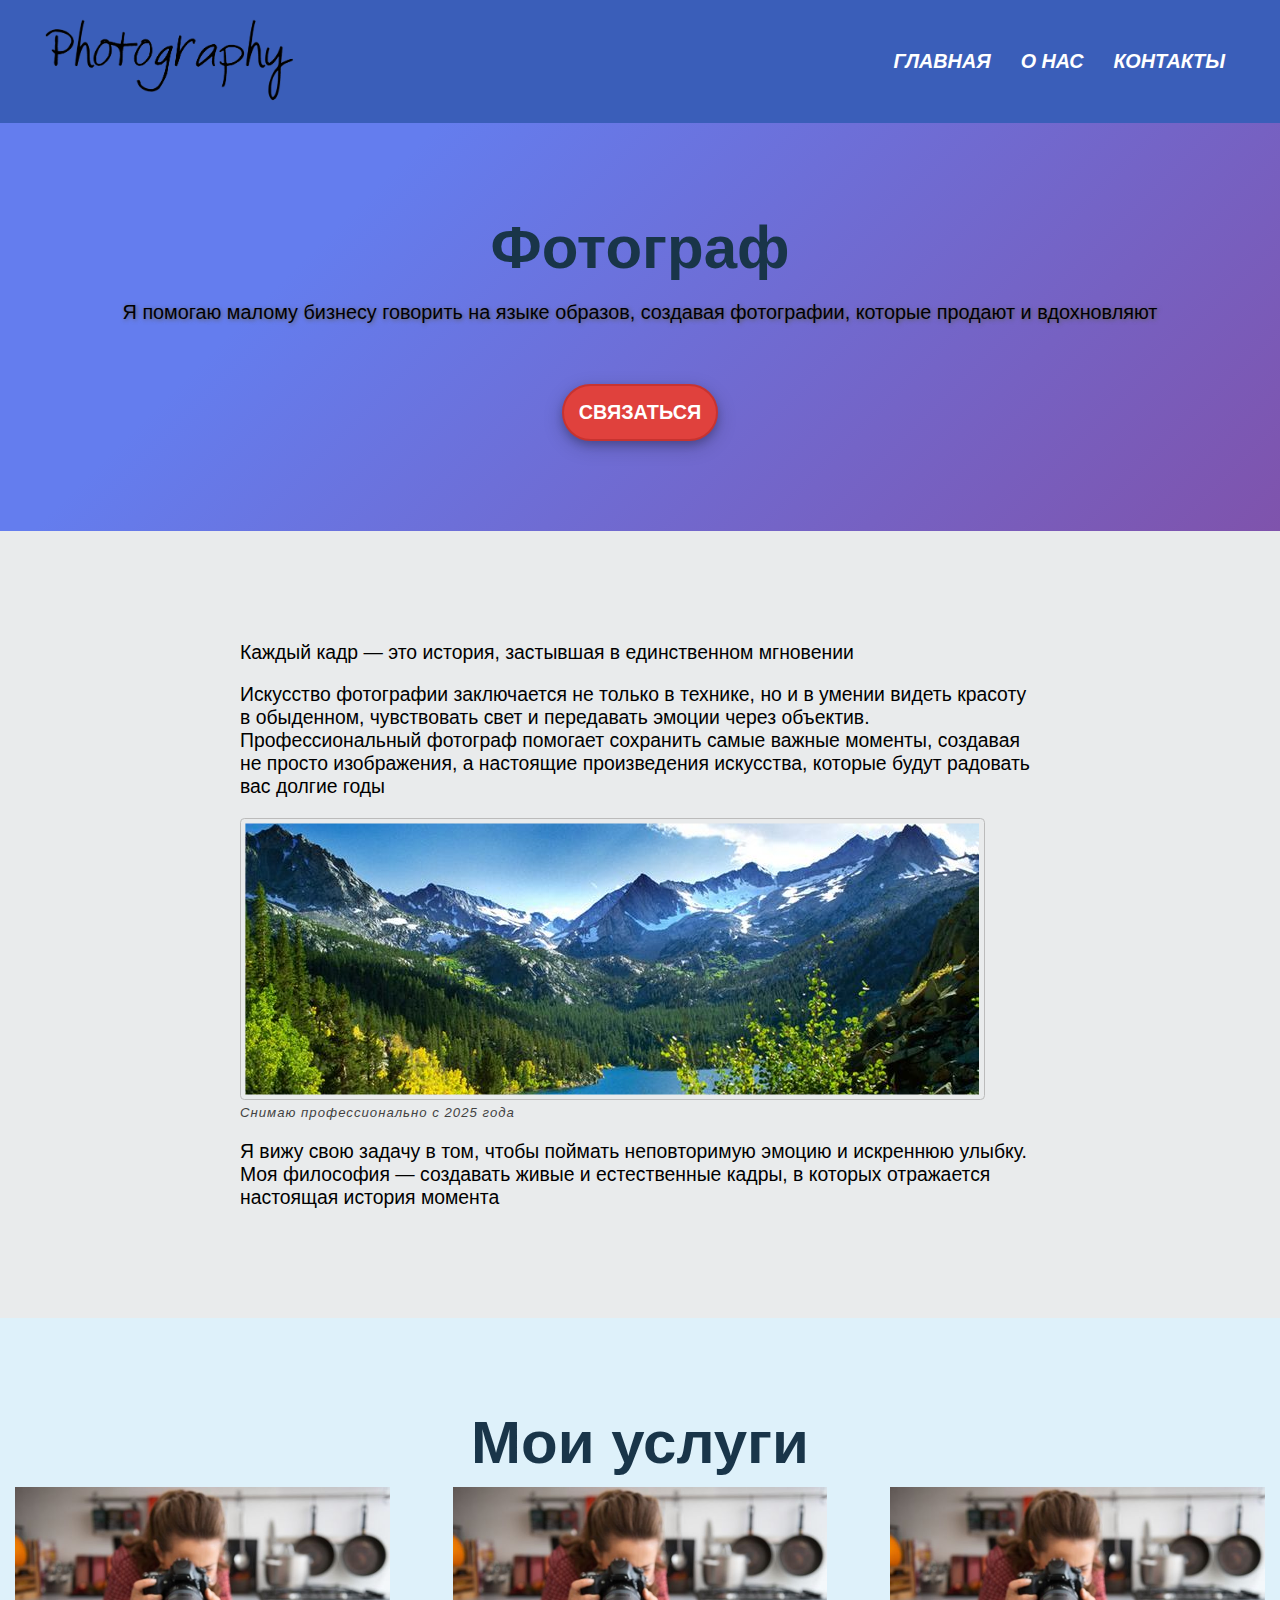
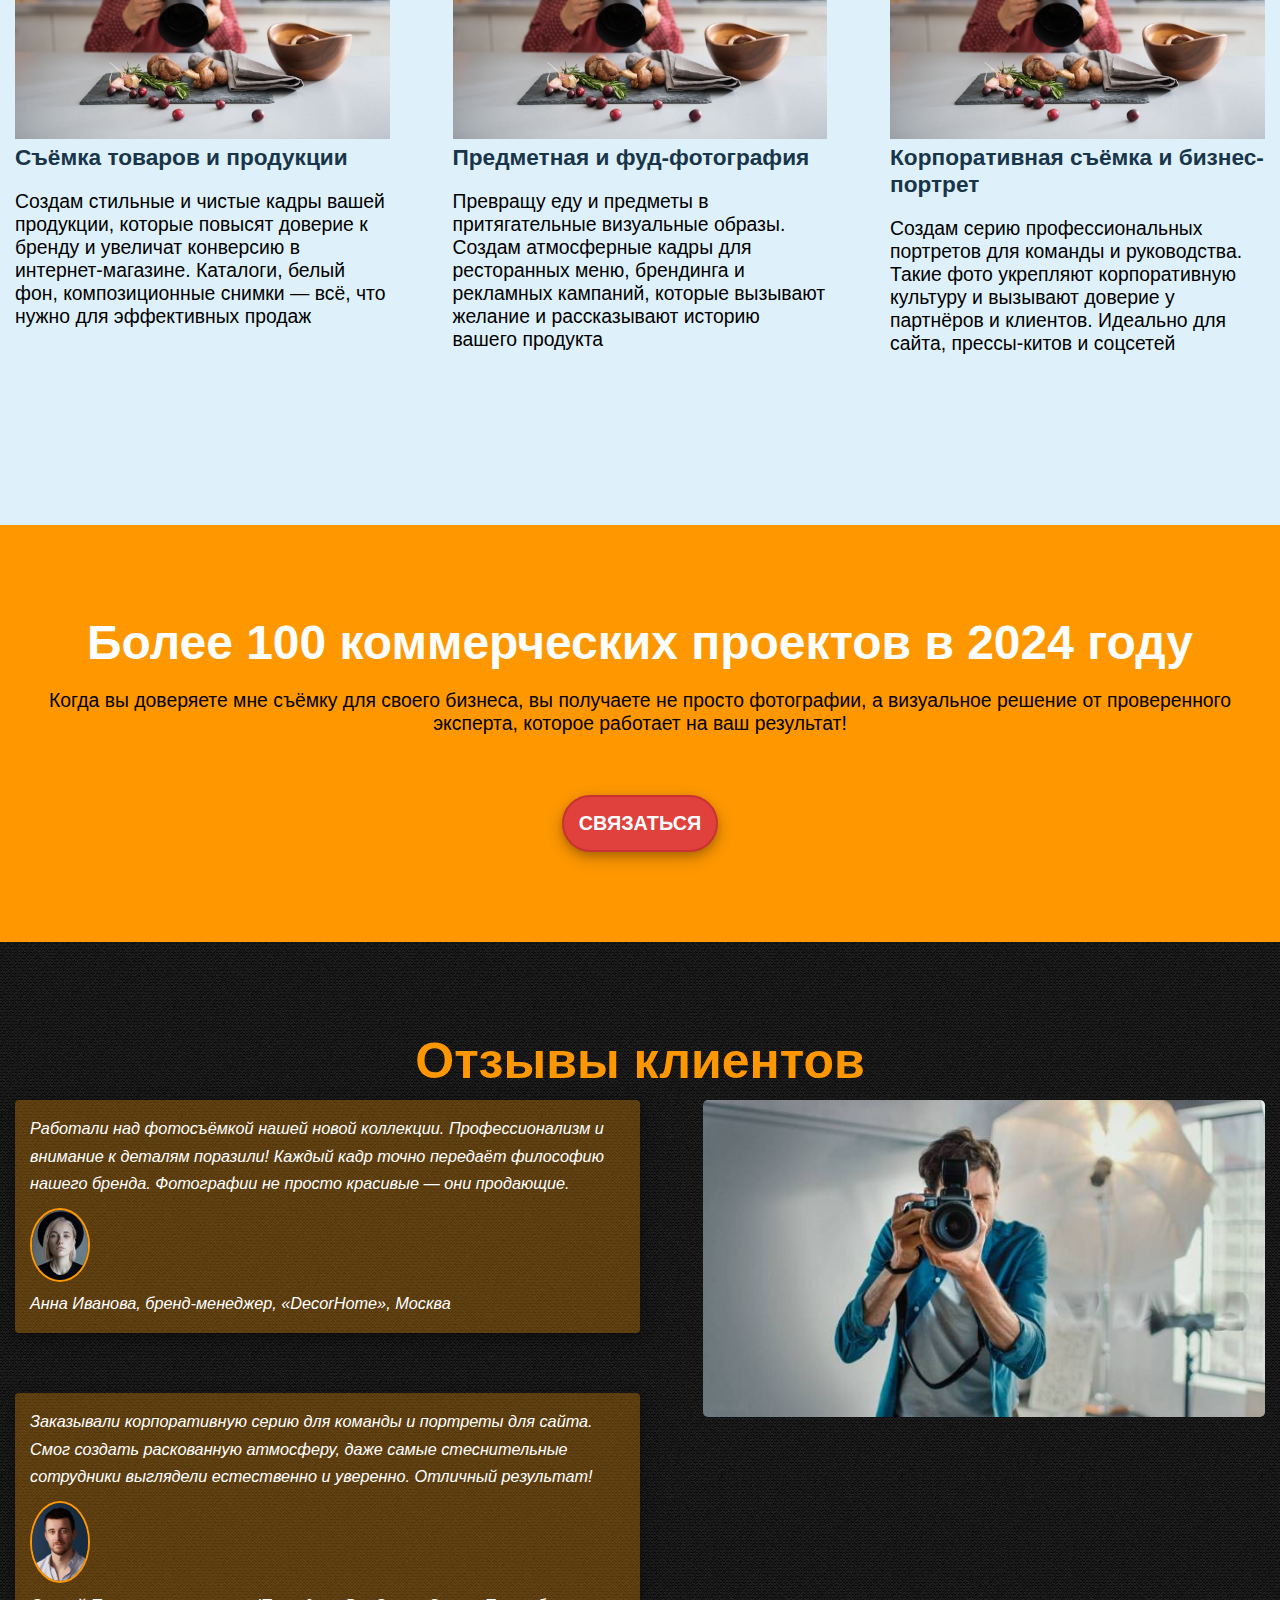
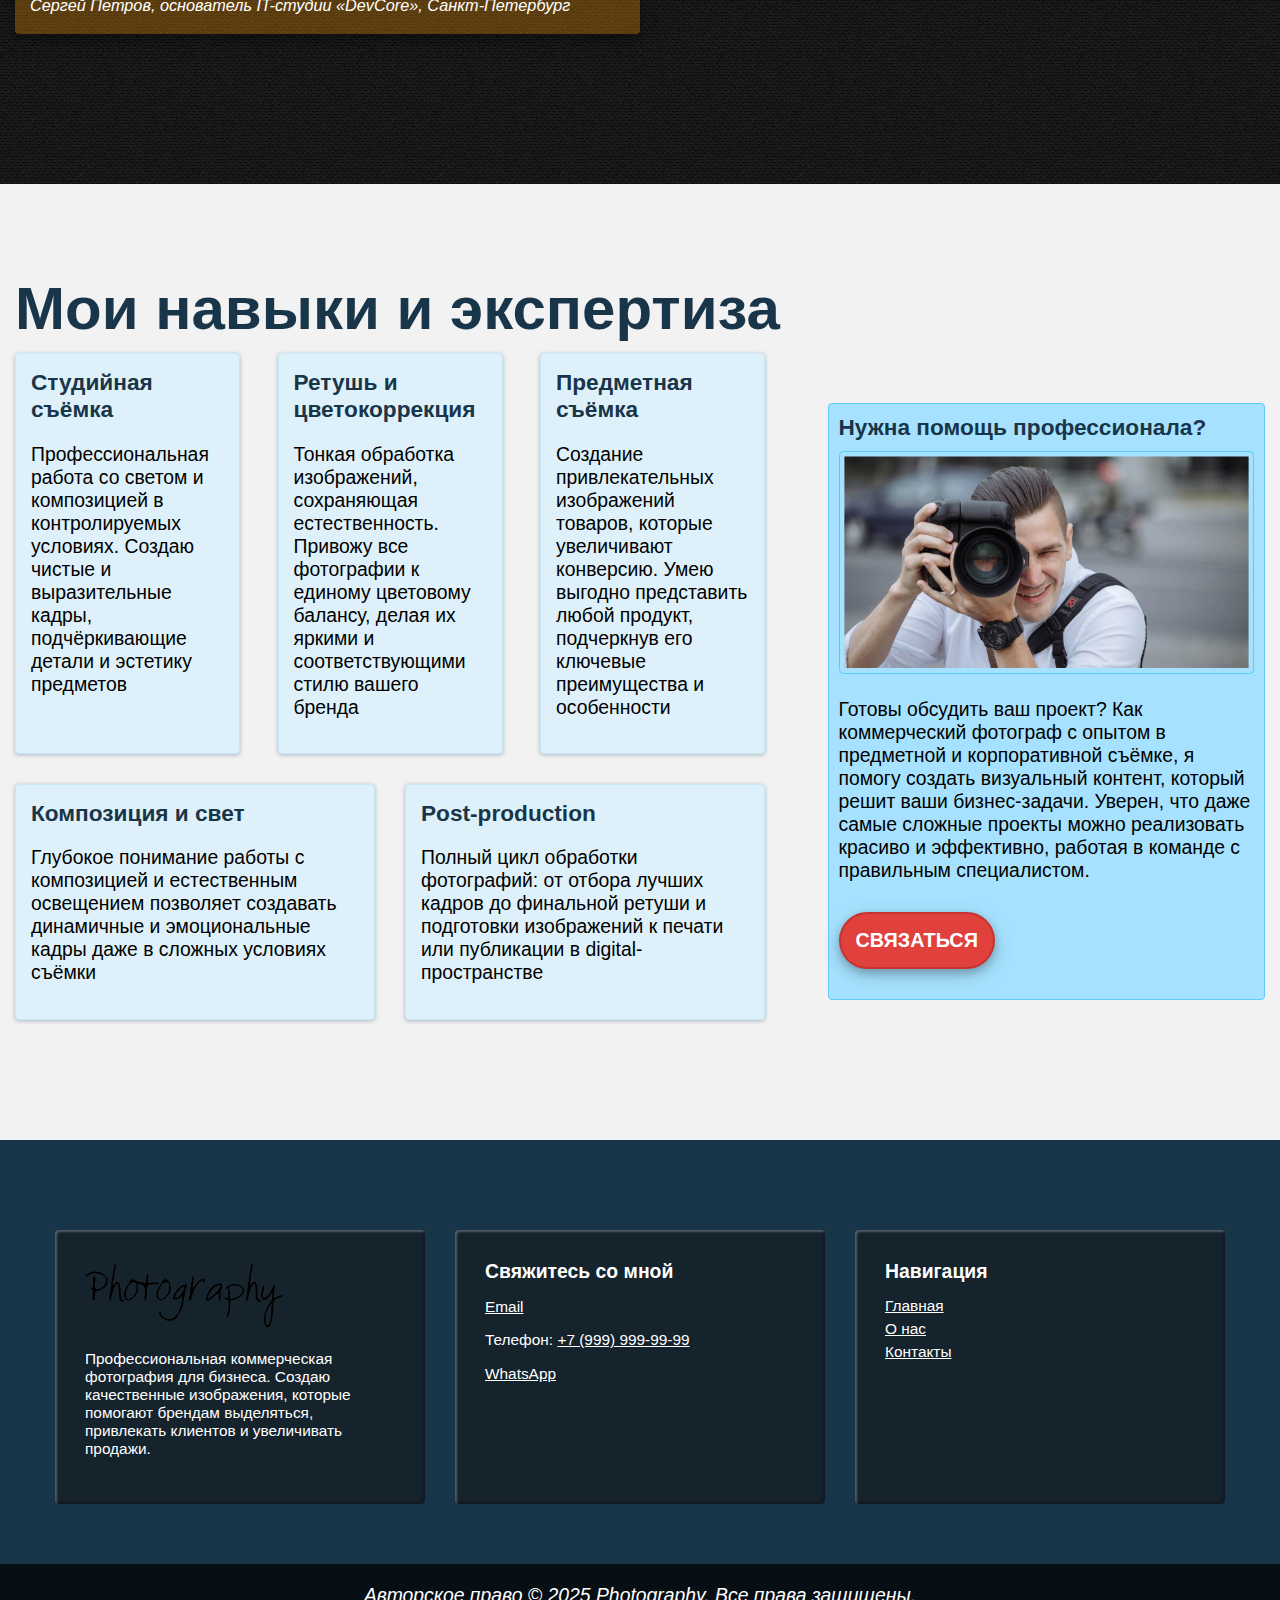
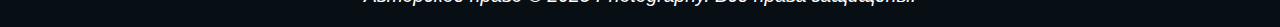
<file: index.html>
<!DOCTYPE html>
<html lang="en">
<head>
  <meta charset="UTF-8">
  <meta http-equiv="X-UA-Compatible" content="IE=edge">
  <meta name="viewport" content="width=device-width, initial-scale=1.0">
  <link rel="stylesheet" href="style.css">
  <link rel="shortcut icon" href="favicon.png" type="image/x-icon">
  <title>Главная</title>
</head>
<body>
<header>
  <nav>
    <div class="logo-container">
      <a href="index.html"><img src="img/photography.png" alt="logo"></a>
    </div>
    <div class="navigation-container">
      <ul>
        <li><a href="index.html">ГЛАВНАЯ</a></li>
        <li><a href="about.html">О НАС</a></li>
        <li><a href="contact.html">КОНТАКТЫ</a></li>
      </ul>
    </div>
  </nav>
</header>
  <section class="banner">
    <h1>Фотограф</h1>
    <p>Я помогаю малому бизнесу говорить на языке образов, создавая фотографии, которые продают и вдохновляют</p>
    <a class="button_a" href="./contact.html">Связаться</a>
  </section>
  <section class="sec-intro">
    <div class="col">
      <p>Каждый кадр — это история, застывшая в единственном мгновении</p>
      <p>Искусство фотографии заключается не только в технике, но и в умении видеть красоту в обыденном, чувствовать свет и передавать эмоции через объектив. Профессиональный фотограф помогает сохранить самые важные моменты, создавая не просто изображения, а настоящие произведения искусства, которые будут радовать вас долгие годы</p>
      <img src="img/Photo1.jpg" alt="mountains">
      <figcaption>Снимаю профессионально с 2025 года</figcaption>
      <p>Я вижу свою задачу в том, чтобы поймать неповторимую эмоцию и искреннюю улыбку. Моя философия — создавать живые и естественные кадры, в которых отражается настоящая история момента</p>
    </div>
  </section>
  <section class="sec-core-services">
    <h2>Мои услуги</h2>
    <div class="sec-core-services-wrapper">
      <div class="card">
        <img src="./img/Photo4.jpg" alt="filming of goods">
        <h3>Съёмка товаров и продукции</h3>
        <p>Создам стильные и чистые кадры вашей продукции, которые повысят доверие к бренду и увеличат конверсию в интернет-магазине. Каталоги, белый фон, композиционные снимки — всё, что нужно для эффективных продаж</p>
      </div>
      <div class="card">
        <img src="./img/Photo4.jpg" alt="food photography">
        <h3>Предметная и фуд-фотография</h3>
        <p>Превращу еду и предметы в притягательные визуальные образы. Создам атмосферные кадры для ресторанных меню, брендинга и рекламных кампаний, которые вызывают желание и рассказывают историю вашего продукта</p>
      </div>
      <div class="card">
        <img src="./img/Photo4.jpg" alt="corporate photography">
        <h3>Корпоративная съёмка и бизнес-портрет</h3>
        <p>Создам серию профессиональных портретов для команды и руководства. Такие фото укрепляют корпоративную культуру и вызывают доверие у партнёров и клиентов. Идеально для сайта, прессы-китов и соцсетей</p>
      </div>
    </div>
  </section>
  <section class="sec-completed-projects">
    <h3>Более 100 коммерческих проектов в 2024 году</h3>
    <p>Когда вы доверяете мне съёмку для своего бизнеса, вы получаете не просто фотографии, а визуальное решение от проверенного эксперта, которое работает на ваш результат!</p>
    <a class="button_a" href="contact.html">Связаться</a>
  </section>
  <section class="sec-testimonials">
    <h3>Отзывы клиентов</h3>
    <div class="sec-testimonials-wrapper">
      <div class="sec-testimonials-wrapper-speaches">
        <div class="card">
          <blockquote>
            Работали над фотосъёмкой нашей новой коллекции. Профессионализм и внимание к деталям поразили! Каждый кадр точно передаёт философию нашего бренда. Фотографии не просто красивые — они продающие. 
          </blockquote>
          <img src="./img/Photo2.jpg" alt="client1" width="60" height="40">
          <p>Анна Иванова, бренд-менеджер, «DecorHome», Москва</p>
        </div>
        <div class="card">
          <blockquote>
            Заказывали корпоративную серию для команды и портреты для сайта. Смог создать раскованную атмосферу, даже самые стеснительные сотрудники выглядели естественно и уверенно. Отличный результат!
          </blockquote>
          <img src="./img/Photo3.jpg" alt="client2" width="60" height="40">
          <p>Сергей Петров, основатель IT-студии «DevCore», Санкт-Петербург</p>
        </div>
      </div>
      <div class="sec-testimonials-wrapper-promo-photo">
        <img src="./img/photograf2.jpg" alt="business interactions">
      </div>
    </div>
  </section>
  <section class="expertise">
    <h2>Мои навыки и экспертиза</h2>
    <div class="expertise-container">
      <div class="expertise-wrapper">
        <div class="programming-skills">
          <div class="html item">
            <h3>Студийная съёмка</h3>
            <p>Профессиональная работа со светом и композицией в контролируемых условиях. Создаю чистые и выразительные кадры, подчёркивающие детали и эстетику предметов</p>
          </div>
          <div class="css item">
            <h3>Ретушь и цветокоррекция</h3>
            <p>Тонкая обработка изображений, сохраняющая естественность. Привожу все фотографии к единому цветовому балансу, делая их яркими и соответствующими стилю вашего бренда</p>
          </div>
          <div class="javascript item">
            <h3>Предметная съёмка</h3>
            <p>Создание привлекательных изображений товаров, которые увеличивают конверсию. Умею выгодно представить любой продукт, подчеркнув его ключевые преимущества и особенности</p>
          </div>
        </div>
        <div class="other-skills">
          <div class="seo item">
            <h3>Композиция и свет</h3>
            <p>Глубокое понимание работы с композицией и естественным освещением позволяет создавать динамичные и эмоциональные кадры даже в сложных условиях съёмки
            </p>
          </div>
          <div class="photoshop item">
            <h3>Post-production</h3>
            <p>Полный цикл обработки фотографий: от отбора лучших кадров до финальной ретуши и подготовки изображений к печати или публикации в digital-пространстве
            </p>
          </div>
        </div>
      </div>
      <div class="cta">
        <h3>Нужна помощь профессионала?</h3>
        <img src="./img/photograf1.jpg" alt="specialist">
        <p>Готовы обсудить ваш проект? Как коммерческий фотограф с опытом в предметной и корпоративной съёмке, я помогу создать визуальный контент, который решит ваши бизнес-задачи. Уверен, что даже самые сложные проекты можно реализовать красиво и эффективно, работая в команде с правильным специалистом.</p>
        <a class="button_a" href="contact.html">Связаться</a>
      </div>
    </div>
  </section>
  <footer>
    <div class="footer-container">
      <div class="footer-col">
        <img src="./img/photography.png" alt="logo">
        <p>Профессиональная коммерческая фотография для бизнеса. Создаю качественные изображения, которые помогают брендам выделяться, привлекать клиентов и увеличивать продажи.</p>
      </div>
      <div class="footer-col">
        <h4>Свяжитесь со мной</h4>
        <p><a href="">Email</a></p>
        <p>Телефон: <a href="">+7 (999) 999-99-99</a></p>
        <p><a href="">WhatsApp</a></p>
      </div>
      <div class="footer-col">
        <h4>Навигация</h4>
        <nav>
          <ul>
            <li><a href="index.html">Главная</a></li>
            <li><a href="about.html">О нас</a></li>
            <li><a href="contact.html">Контакты</a></li>
          </ul>
        </nav>        
      </div>
    </div>
    <div class="bottombar">Авторское право © 2025 Photography. Все права защищены.</div>
  </footer>
</body>
</html>
</file>
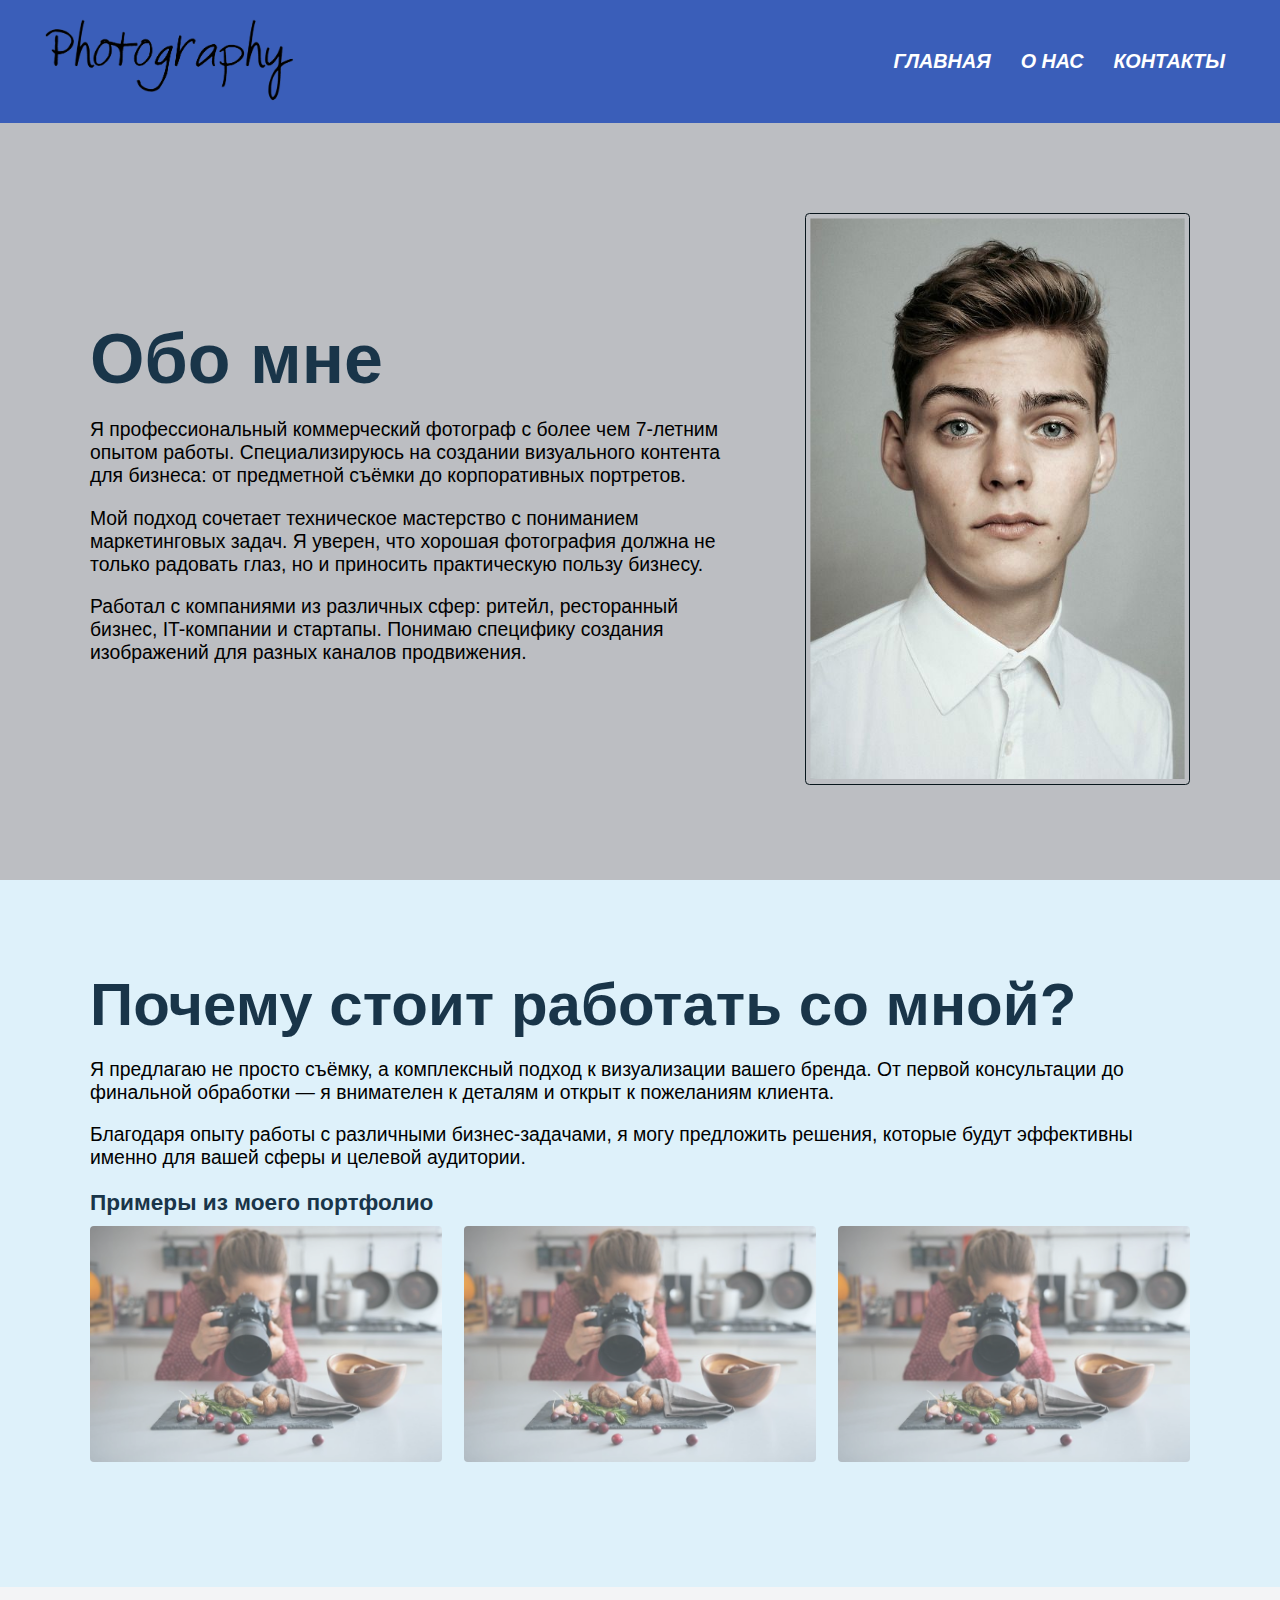
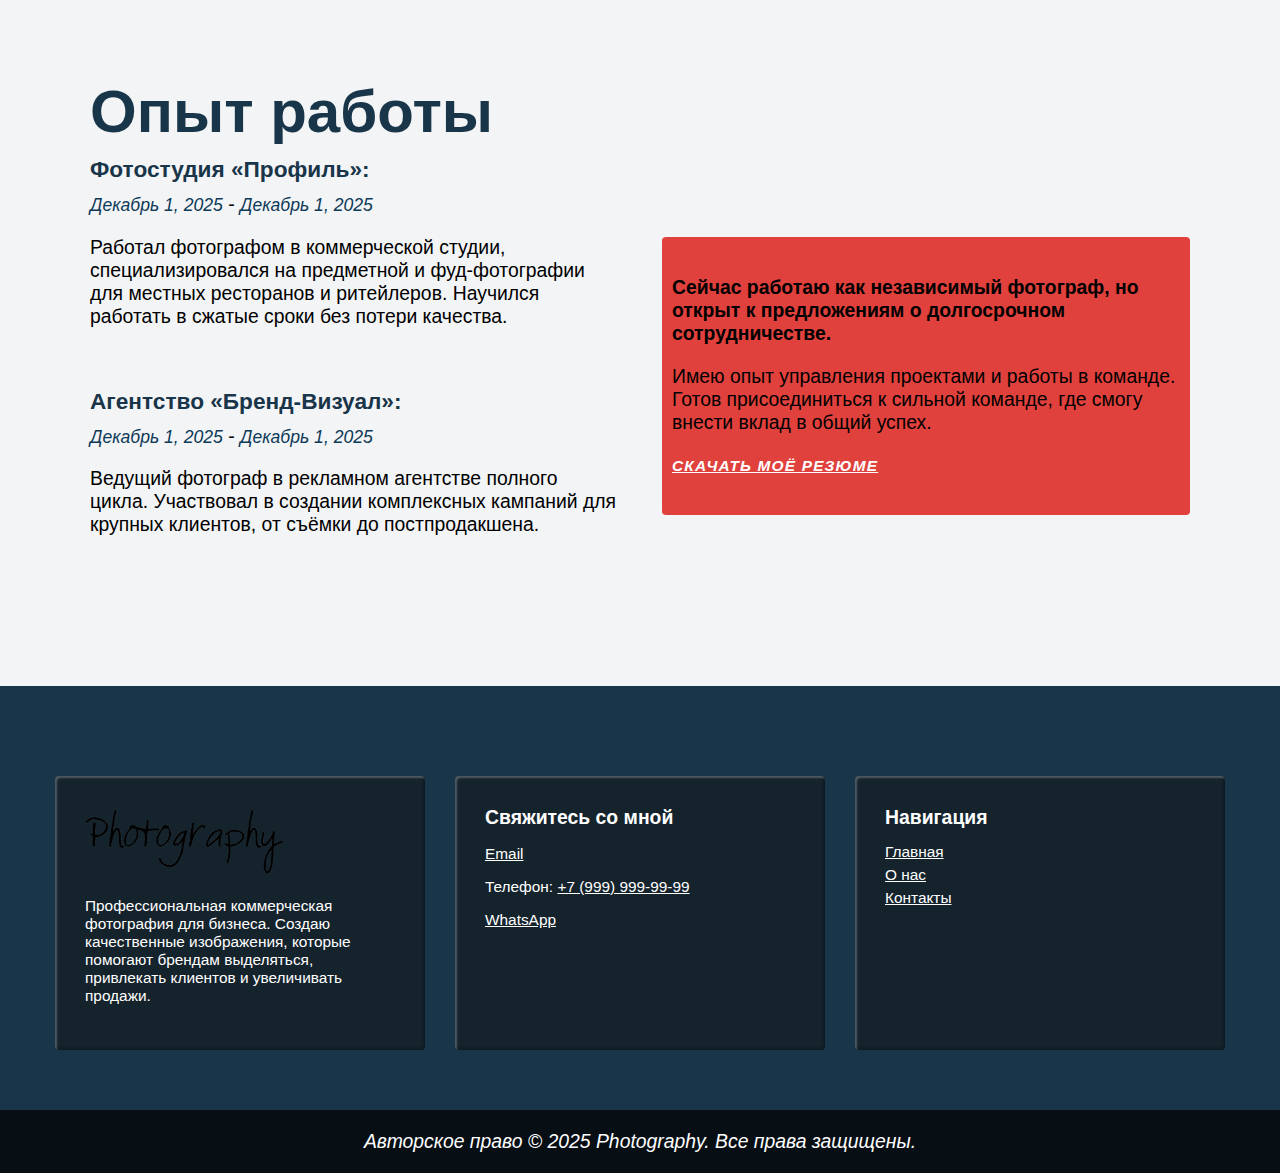
<file: about.html>
<!DOCTYPE html>
<html lang="en">
<head>
  <meta charset="UTF-8">
  <meta http-equiv="X-UA-Compatible" content="IE=edge">
  <meta name="viewport" content="width=device-width, initial-scale=1.0">
  <link rel="stylesheet" href="style.css">
  <link rel="shortcut icon" href="favicon.png" type="image/x-icon">
  <title>О нас</title>
</head>
<body>
<header>
  <nav>
    <div class="logo-container">
      <a href="index.html"><img src="img/photography.png" alt="logo"></a>
    </div>
    <div class="navigation-container">
      <ul>
        <li><a href="index.html">ГЛАВНАЯ</a></li>
        <li><a href="about.html">О НАС</a></li>
        <li><a href="contact.html">КОНТАКТЫ</a></li>
      </ul>
    </div>
  </nav>
</header>
<section class="about">
    <div class="about-container">
      <div class="about-me">
        <h1>Обо мне</h1>
        <p>Я профессиональный коммерческий фотограф с более чем 7-летним опытом работы. Специализируюсь на создании визуального контента для бизнеса: от предметной съёмки до корпоративных портретов.</p>
        <p>Мой подход сочетает техническое мастерство с пониманием маркетинговых задач. Я уверен, что хорошая фотография должна не только радовать глаз, но и приносить практическую пользу бизнесу.</p>
        <p>Работал с компаниями из различных сфер: ритейл, ресторанный бизнес, IT-компании и стартапы. Понимаю специфику создания изображений для разных каналов продвижения.</p>
      </div>
      <div class="my-photo">
        <img src="./img/Photo5.jpg" alt="photographer">
      </div>
    </div>
  </section>
  <section class="why">
    <div class="why-container">
      <h2>Почему стоит работать со мной?</h2>
      <p>Я предлагаю не просто съёмку, а комплексный подход к визуализации вашего бренда. От первой консультации до финальной обработки — я внимателен к деталям и открыт к пожеланиям клиента.</p>
      <p>Благодаря опыту работы с различными бизнес-задачами, я могу предложить решения, которые будут эффективны именно для вашей сферы и целевой аудитории.</p>
      <h3>Примеры из моего портфолио</h3>
      <div class="work-samples">
        <div><img src="./img/Photo4.jpg" alt="portfolio"></div>
        <div><img src="./img/Photo4.jpg" alt="portfolio"></div>
        <div><img src="./img/Photo4.jpg" alt="portfolio"></div>
      </div>
    </div>
  </section>
  <section class="past-employment">
    <div class="past-employment-container">
      <h2>Опыт работы</h2>
      <div class="past-present">
        <div class="companies">
          <div class="org">
            <h3>Фотостудия «Профиль»:</h3>
            <time datetime="2017-03-01">Декабрь 1, 2025</time> - <time datetime="2019-11-30">Декабрь 1, 2025</time>
            <p>Работал фотографом в коммерческой студии, специализировался на предметной и фуд-фотографии для местных ресторанов и ритейлеров. Научился работать в сжатые сроки без потери качества.</p>
          </div>
          <div class="org">
            <h3>Агентство «Бренд-Визуал»:</h3>
            <time datetime="2020-02-01">Декабрь 1, 2025</time> - <time datetime="2023-08-31">Декабрь 1, 2025</time>
            <p>Ведущий фотограф в рекламном агентстве полного цикла. Участвовал в создании комплексных кампаний для крупных клиентов, от съёмки до постпродакшена.</p>
          </div>
        </div>
        <div class="cv">
          <p>Сейчас работаю как независимый фотограф, но открыт к предложениям о долгосрочном сотрудничестве.</p>
          <p>Имею опыт управления проектами и работы в команде. Готов присоединиться к сильной команде, где смогу внести вклад в общий успех.</p>
          <p><a href="" target="_blank">Скачать моё резюме</a></p>
        </div>
      </div>
    </div>
  </section>
  <footer>
    <div class="footer-container">
      <div class="footer-col">
        <img src="./img/photography.png" alt="logo">
        <p>Профессиональная коммерческая фотография для бизнеса. Создаю качественные изображения, которые помогают брендам выделяться, привлекать клиентов и увеличивать продажи.</p>
      </div>
      <div class="footer-col">
        <h4>Свяжитесь со мной</h4>
        <p><a href="">Email</a></p>
        <p>Телефон: <a href="">+7 (999) 999-99-99</a></p>
        <p><a href="">WhatsApp</a></p>
      </div>
      <div class="footer-col">
        <h4>Навигация</h4>
        <nav>
          <ul>
            <li><a href="index.html">Главная</a></li>
            <li><a href="about.html">О нас</a></li>
            <li><a href="contact.html">Контакты</a></li>
          </ul>
        </nav>        
      </div>
    </div>
    <div class="bottombar">Авторское право © 2025 Photography. Все права защищены.</div>
  </footer>
</body>
</html>
</file>
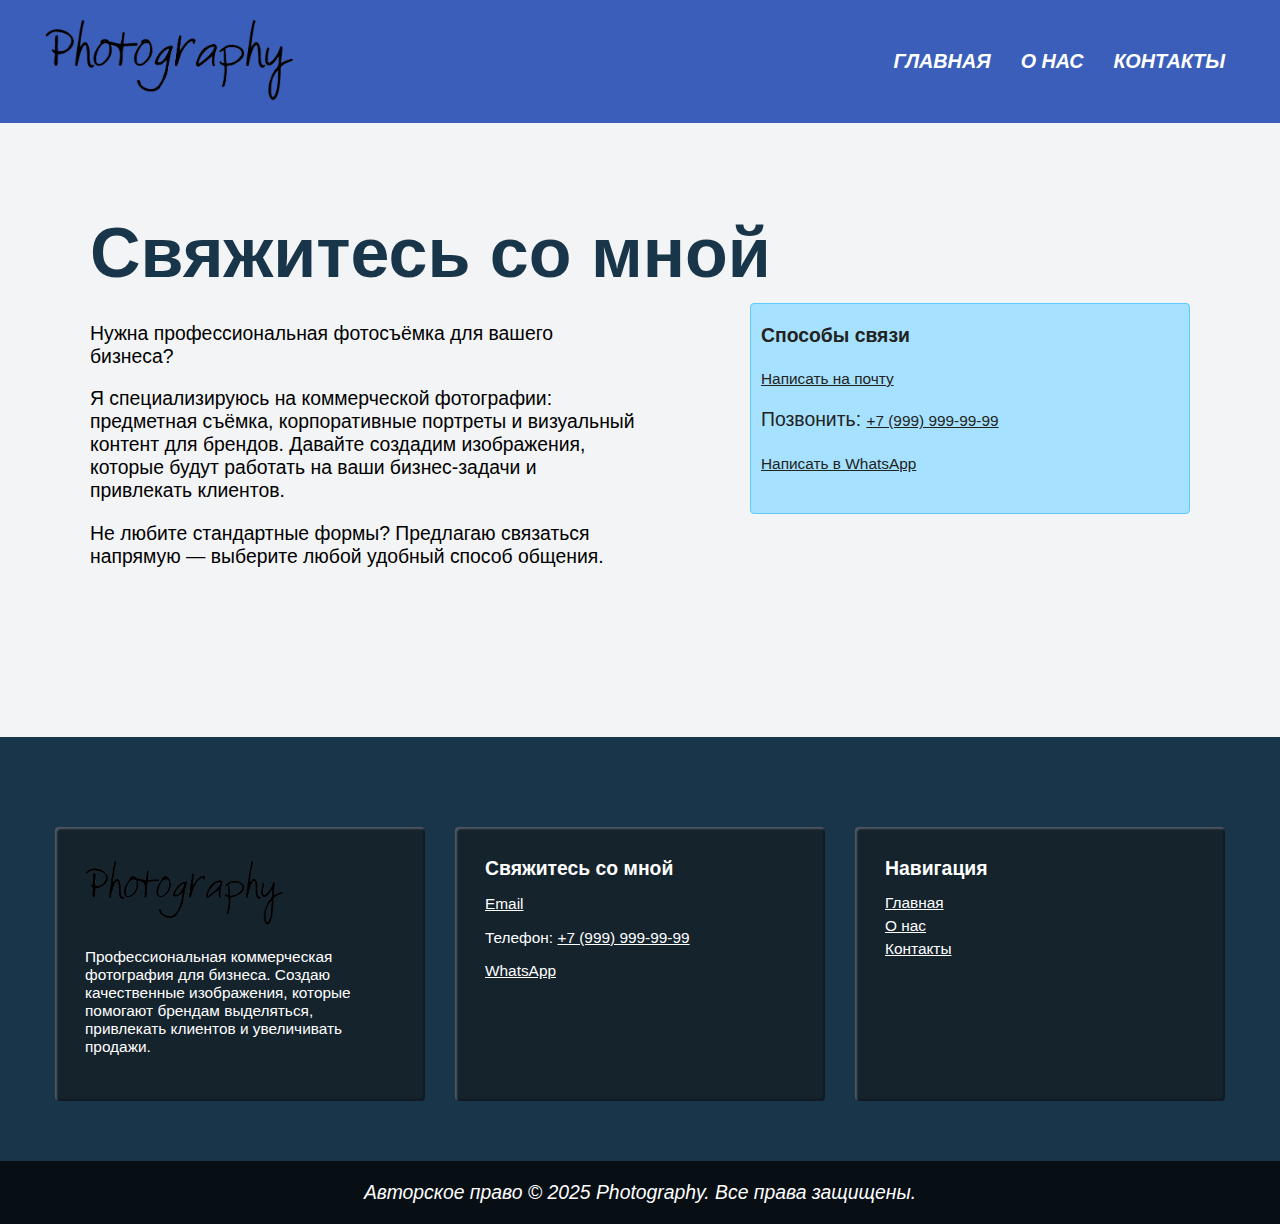
<file: contact.html>
<!DOCTYPE html>
<html lang="en">
<head>
  <meta charset="UTF-8">
  <meta http-equiv="X-UA-Compatible" content="IE=edge">
  <meta name="viewport" content="width=device-width, initial-scale=1.0">
  <link rel="stylesheet" href="style.css">
  <link rel="shortcut icon" href="favicon.png" type="image/x-icon">
  <title>Контакты</title>
</head>
<body>
<header>
  <nav>
    <div class="logo-container">
      <a href="index.html"><img src="img/photography.png" alt="logo"></a>
    </div>
    <div class="navigation-container">
      <ul>
        <li><a href="index.html">ГЛАВНАЯ</a></li>
        <li><a href="about.html">О НАС</a></li>
        <li><a href="contact.html">КОНТАКТЫ</a></li>
      </ul>
    </div>
  </nav>
</header>
  <section class="contact">
    <div class="contact-wrapper">
      <h1>Свяжитесь со мной</h1>
      <div class="contact-row">
        <div class="greeting">
          <p>Нужна профессиональная фотосъёмка для вашего бизнеса?</p>
          <p>Я специализируюсь на коммерческой фотографии: предметная съёмка, корпоративные портреты и визуальный контент для брендов. Давайте создадим изображения, которые будут работать на ваши бизнес-задачи и привлекать клиентов.</p>
          <p>Не любите стандартные формы? Предлагаю связаться напрямую — выберите любой удобный способ общения.</p>
        </div>
        <div class="contact-method">
          <h4>Способы связи</h4>
          <p><a href="">Написать на почту</a></p>
          <p>Позвонить: <a href="">+7 (999) 999-99-99</a></p>
          <p><a href="">Написать в WhatsApp</a></p>
        </div>
      </div>
    </div>
  </section>
  <footer>
    <div class="footer-container">
      <div class="footer-col">
        <img src="./img/photography.png" alt="logo">
        <p>Профессиональная коммерческая фотография для бизнеса. Создаю качественные изображения, которые помогают брендам выделяться, привлекать клиентов и увеличивать продажи.</p>
      </div>
      <div class="footer-col">
        <h4>Свяжитесь со мной</h4>
        <p><a href="">Email</a></p>
        <p>Телефон: <a href="">+7 (999) 999-99-99</a></p>
        <p><a href="">WhatsApp</a></p>
      </div>
      <div class="footer-col">
        <h4>Навигация</h4>
        <nav>
          <ul>
            <li><a href="index.html">Главная</a></li>
            <li><a href="about.html">О нас</a></li>
            <li><a href="contact.html">Контакты</a></li>
          </ul>
        </nav>        
      </div>
    </div>
    <div class="bottombar">Авторское право © 2025 Photography. Все права защищены.</div>
  </footer>
</body>
</html>
</file>
<file: style.css>
/* basic css (reset) */
* {
  box-sizing: border-box;
}
html, body {
  margin: 0;
  padding: 0;
  background-color: #F3F4F6;
  font-family: 'Lato', sans-serif;
  font-size: 1.1rem;
  font-weight: 400;
  /* available weights: 400, 700 & 400 italic */
}
img {
  max-width: 100%;
  height: auto;
}
ul{
  padding: 0;
  margin: 0;
}
figcaption {
  font-size:.75rem;
  font-style: italic;
  color: #424242;
  letter-spacing: 1px;
}
blockquote {
  padding: 0;
  margin: 0;
}
section {
  padding: 90px 15px;
}
h1, h2, h3, h4, h5, h6 {
  margin: 0 0 10px;
  color: #193549;
}
h1 {
  font-size: 35px;
}
h2 {
  font-size: 30px;
}

@media(min-width: 768px) {
  h1 {
    font-size: 70px;
  }
  h2 {
    font-size: 60px;
  }
}
.button_a {
  display: inline-block;
  text-decoration: none;
  text-transform: uppercase;
  font-weight: 700;
  font-size: 1.125rem;
  background-color: #E0413D;
  padding: 15px;
  border: 2px solid #c73330;
  border-radius: 45px;
  box-shadow: 0 4px 8px 0 rgba(0, 0, 0, 0.2), 0 6px 20px 0 rgba(0, 0, 0, 0.19);
  transition: background-color 0.8s ease;
}
.button_a:hover {
  background-color: #99130f;
}

header {
  background-color: #3a5eb9;
}
nav {
  max-width: 1200px;
  margin: 0 auto;
  display: flex;
  align-items: center;
}
nav .logo-container {
  max-width: 130px;
}
@media (min-width: 768px) {
  nav .logo-container {
    max-width: 250px;
  }
}
nav .logo-container a img {
  margin: 15px 5px;
}
nav .navigation-container {
  width: 100%;
}
nav .navigation-container ul {
  display: flex;
  justify-content: flex-end;
  align-items: center;
}
nav .navigation-container ul li {
  list-style: none;
  padding: 0;
  margin: 0;
}
nav .navigation-container ul li a {
  text-decoration: none;
  text-transform: uppercase;
  font-weight: 700;
  font-size: 1rem;
  font-style: italic;
  color: #FFFFFF;
  padding: 10px 5px;
  transition: all 0.9s ease-out;
}
@media (min-width: 768px) {
  nav .navigation-container ul li a {
    font-size: 1.125rem;
    padding: 30px 15px;
  }
}
nav .navigation-container ul li a:hover {
  background-color: #37415c;
  color: #E0413D;
}
/* footer */
footer {
  background-color: #193549;
  padding: 90px 0 0;
}
footer .footer-container {
  max-width: 1200px;
  margin: 0 auto;
}
footer .footer-container p, a, h4 {
  color: #FFFFFF;
}
footer .footer-container h4 {
  margin: 0 0 10px;
}
footer .footer-container p, a {
  font-size: .875rem;
}
footer .footer-container img {
  max-width: 200px;
}
footer .footer-container .footer-col {
  margin: 0 15px 60px;
  padding: 30px;
  border-radius: 4px;
  background: #15232D;
  box-shadow: 2px 2px 2px #15232D;
  box-shadow: inset 2px 2px 2px hsla(0,0%,100%,.25), inset -2px -2px 2px rgba(0,0,0,.25);
}
footer .footer-container .footer-col ul li {
  list-style: none;
}
@media (min-width: 768px) {
  footer .footer-container {
    display: flex;
    justify-content: space-between;
  }
  footer .footer-container .footer-col {
    flex-basis: 32%;
  }
}
footer .bottombar {
  padding: 20px 15px;
  background-color: #070e14;
  text-align: center;
  font-style: italic;
  color: #FFFFFF;
}
/* home page - index.html */
.banner {
  background-color: #7f53ac;
  background-image: linear-gradient(315deg, #7f53ac 0%, #647dee 74%);
  padding: 90px 15px;
  text-align: center;
}
.banner h1 {
  animation: changeColors 5s infinite;
}
@keyframes changeColors {
  0%   {color: #FFFFFF;}
  25%  {color: #d1cdcd;}
  50%  {color: #aba7a7;}
  75%  {color: #5e5c5c;}
  100% {color: #000000;}
}
.banner p {
  margin-bottom: 60px;
  text-shadow: 1px 1px 4px #5c5a5a;
  font-size: 1.125rem;
}

@media (min-width: 768px) {
  .banner h1 {
    font-size: 60px;
    font-weight: 700;
  }
}
.sec-intro {
  background-color: #E9EBEC;
}
.sec-intro .col {
  max-width: 800px;
  margin: 0 auto;
}
.sec-intro .col img {
  padding: 0.25rem;
  border: 1px solid #bbbbbb;
  border-radius: 0.25rem;
}
.sec-core-services {
  background-color: #def1fa;
} 
.sec-core-services h2 {
  text-align: center;
}
.sec-core-services .sec-core-services-wrapper {
  display: block;
}
.sec-core-services .sec-core-services-wrapper .card {
  margin-bottom: 60px;
}
@media (min-width: 768px) {
  .sec-core-services .sec-core-services-wrapper {
    display: flex;
    justify-content: space-between;
  }
  .sec-core-services .sec-core-services-wrapper .card {
    flex-basis: 30%;
  }
}
.sec-completed-projects {
  background-color: #FF9800;
  text-align: center;
}
.sec-completed-projects h3 {
  color: #FFFFFF;
}
.sec-completed-projects p {
  margin-bottom: 60px;
}
@media (min-width: 768px) {
  .sec-completed-projects h3 {
    font-size: 2.725rem;
  }
}
.sec-testimonials {
  background-color: #1C1C1C;
  background-image: url("./img/binding_dark.gif");
}
.sec-testimonials h3 {
  color: #FF9800;
  text-align: center;
}
.sec-testimonials .sec-testimonials-wrapper .sec-testimonials-wrapper-speaches .card {
  background-color: rgba(255, 152, 0, 0.3);
  padding: 15px;
  border-radius: 4px;
  color: #FFFFFF;
  font-style: italic;
  font-size: 0.925rem;
  line-height: 1.7;
  margin: 0 0 60px;
  box-shadow: 0 4px 8px 0 rgba(0, 0, 0, 0.2), 0 6px 20px 0 rgba(0, 0, 0, 0.19);
}
.sec-testimonials .sec-testimonials-wrapper .sec-testimonials-wrapper-speaches .card blockquote {
  margin-bottom: 10px;
}
.sec-testimonials .sec-testimonials-wrapper .sec-testimonials-wrapper-speaches .card p {
  margin: 0;
}
.sec-testimonials .sec-testimonials-wrapper .sec-testimonials-wrapper-promo-photo img {
  border-radius: 5px;
}
@media (min-width: 768px) {
  .sec-testimonials h3 {
    font-size: 50px;
  }
  .sec-testimonials .sec-testimonials-wrapper {
    display: flex;
    justify-content: space-between;
  }
  .sec-testimonials .sec-testimonials-wrapper .sec-testimonials-wrapper-speaches{
    flex-basis: 50%;
  }
  .sec-testimonials .sec-testimonials-wrapper .sec-testimonials-wrapper-speaches .card img {
    border: 2px solid #FF9800;
    border-radius: 50%;
  }
  .sec-testimonials .sec-testimonials-wrapper .sec-testimonials-wrapper-promo-photo {
    flex-basis: 45%;
  }
}
.expertise {
  background-color: #F2F2F2;
}
.expertise .expertise-container .expertise-wrapper .item {
  background-color: #DEF1FA;
  margin-bottom: 30px;
  padding: 15px;
  border: 1px solid #c8e8f7;
  border-radius: 4px;
  box-shadow: 0 1px 4px 0 rgba(135, 159, 171, 0.71);
}
.expertise .expertise-container .cta {
  padding: 10px;
  background-color: #a6e2ff;
  border: 1px solid #5ecbff;
  border-radius: 4px;
}
.expertise .expertise-container .cta p {
  margin-bottom: 30px;
}
.expertise .expertise-container .cta a {
  margin-bottom: 20px;
}
.expertise .expertise-container .cta img {
  padding: 0.25rem;
  border: 1px solid #5dcafc;
  border-radius: 0.25rem;
}

@media (min-width: 768px) {
  .expertise .expertise-container {
    display: flex;
    justify-content: space-between;
    align-items: center;
  }
  .expertise .expertise-container .expertise-wrapper {
    flex-basis: 60%;
  }
  .expertise .expertise-container .cta {
    flex-basis: 35%;
  }
  .expertise .expertise-container .expertise-wrapper .programming-skills {
    display: flex;
    justify-content: space-between;
  }
  .expertise .expertise-container .expertise-wrapper .programming-skills .item {
    flex-basis: 30%;
  }
  .expertise .expertise-container .expertise-wrapper .other-skills {
    display: flex;
    justify-content: space-between;
  }
  .expertise .expertise-container .expertise-wrapper .other-skills .item {
    flex-basis: 48%;
  }
}
/* About page */
.about {
  background-color: #bcbec2;
}
.about .about-container .my-photo img {
  padding: 0.25rem;
  border: 1px solid #08151B;
  border-radius: 0.25rem;
}
@media (min-width: 768px) {
  .about .about-container {
    display: flex;
    justify-content: space-between;
    align-items: center;
    max-width: 1100px;
    margin: 0 auto;
  }
  .about .about-container .about-me {
    flex-basis: 60%;
  }
  .about .about-container .my-photo {
    flex-basis: 35%;
  }
}
.why {
  background-color: #DEF1FA;
}
.why .why-container {
  max-width: 1100px;
  margin: 0 auto;
}
.why .why-container h4 {
  color: #193549;
}
.why .why-container .work-samples img {
  margin-bottom: 30px;
  border-radius: 4px;
}
@media (min-width: 768px) {
  .why .why-container .work-samples {
    display: flex;
    justify-content: space-between;
  }
  .why .why-container .work-samples > div{
    flex-basis: 32%;
  }
  .why .why-container .work-samples img {
    opacity: 0.65;
    transition: opacity 0.8s ease;
  }
  .why .why-container .work-samples img:hover {
    opacity: 1;
  }
}

.past-employment .past-employment-container .past-present .companies .org {
  margin-bottom: 60px;
}
.past-employment .past-employment-container .past-present .companies .org time {
  font-style: italic;
  font-size: 1rem;
  color: #0D3A58;
}
.past-employment .past-employment-container .past-present .cv {
  background-color: #E0413D;
  padding: 20px 10px;
  border-radius: 4px;
}
.past-employment .past-employment-container .past-present .cv p:first-child {
  font-weight: 700;
}
.past-employment .past-employment-container .past-present .cv a {
  color: #FFFFFF;
  font-weight: 700;
  font-style: italic;
  text-transform: uppercase;
  letter-spacing: 1.2px;
  transition: all 0.8s ease;
}
.past-employment .past-employment-container .past-present .cv a:hover {
  color: #0C1733;
  text-decoration: none;
}
@media (min-width: 768px) {
  .past-employment .past-employment-container {
    max-width: 1100px;
    margin: 0 auto;
  }
  .past-employment .past-employment-container .past-present {
    display: flex;
    justify-content: space-between;
    align-items: center;
  }
  .past-employment .past-employment-container .past-present .companies {
    flex-basis: 48%;
  }
  .past-employment .past-employment-container .past-present .cv {
    flex-basis: 48%;
  }
}
/* Contact page */
.contact .contact-method {
  background-color: #A6E2FF;
  padding: 20px 10px;
  border: 1px solid #5ecbff;
  border-radius: 4px;
}
.contact .contact-method h4, .contact .contact-method p, .contact .contact-method a {
  color: #222222;
}
.contact .greeting {
  margin-bottom: 60px;
}
@media (min-width: 768px) {
  .contact .contact-wrapper {
    max-width: 1100px;
    margin: 0 auto;
  }
  .contact .contact-wrapper .contact-row {
    display: flex;
    justify-content: space-between;
    align-items: flex-start;
  }
  .contact .contact-wrapper .contact-row .greeting {
    flex-basis: 50%;
  }
  .contact .contact-wrapper .contact-row .contact-method {
    flex-basis: 40%;
  }
}
</file>
